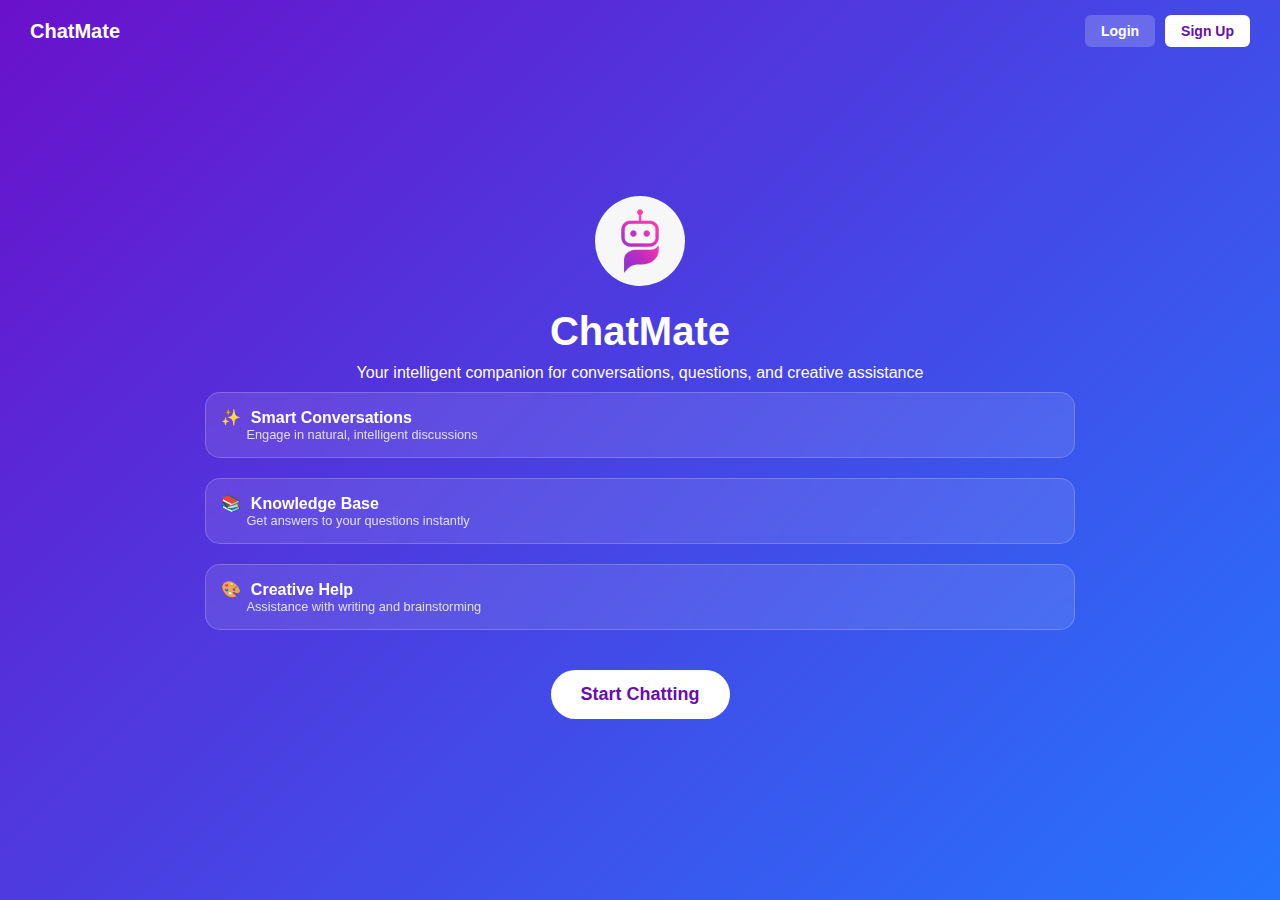
<file: index.html>
<!DOCTYPE html>
<html lang="en">
<head>
    <meta charset="UTF-8">
    <meta name="viewport" content="width=device-width, initial-scale=1.0">
    <title>AI Chat Assistant - Home</title>
    <link rel="stylesheet" href="home.css">
</head>
<body>
    <!-- Top Navbar -->
    <header class="navbar">
        <div class="logo">ChatMate</div>
        <div class="nav-buttons">
            <button id="loginBtn">Login</button>
            <button id="signupBtn" class="signup-btn">Sign Up</button>
        </div>
    </header>

    <!-- Main Content -->
    <div class="home-container">
        <div class="icon">
          <img src="logo.jpg">
        </div>
        <h1>ChatMate</h1>
        <p>Your intelligent companion for conversations, questions, and creative assistance</p>

        <div class="card">
            <button class="glass-button">
                ✨ <span>Smart Conversations</span>
                <p>Engage in natural, intelligent discussions</p>
            </button>
            <button class="glass-button">
                📚 <span>Knowledge Base</span>
                <p>Get answers to your questions instantly</p>
            </button>
            <button class="glass-button">
                🎨 <span>Creative Help</span>
                <p>Assistance with writing and brainstorming</p>
            </button>
        </div>

        <button id="startChatBtn" class="start-btn">Start Chatting</button>
    </div>

    <script>
        const loginBtn = document.getElementById("loginBtn");
        const signupBtn = document.getElementById("signupBtn");
        const startChatBtn = document.getElementById("startChatBtn");

        // Redirect to login page
        loginBtn.addEventListener("click", () => {
            window.location.href = "login.html";
        });

        // Signup redirects to login page (can later change to signup page)
        signupBtn.addEventListener("click", () => {
            window.location.href = "login.html";
        });

        // Start chatting -> login page
        startChatBtn.addEventListener("click", () => {
            window.location.href = "login.html";
        });
    </script>
</body>
</html>
</file>
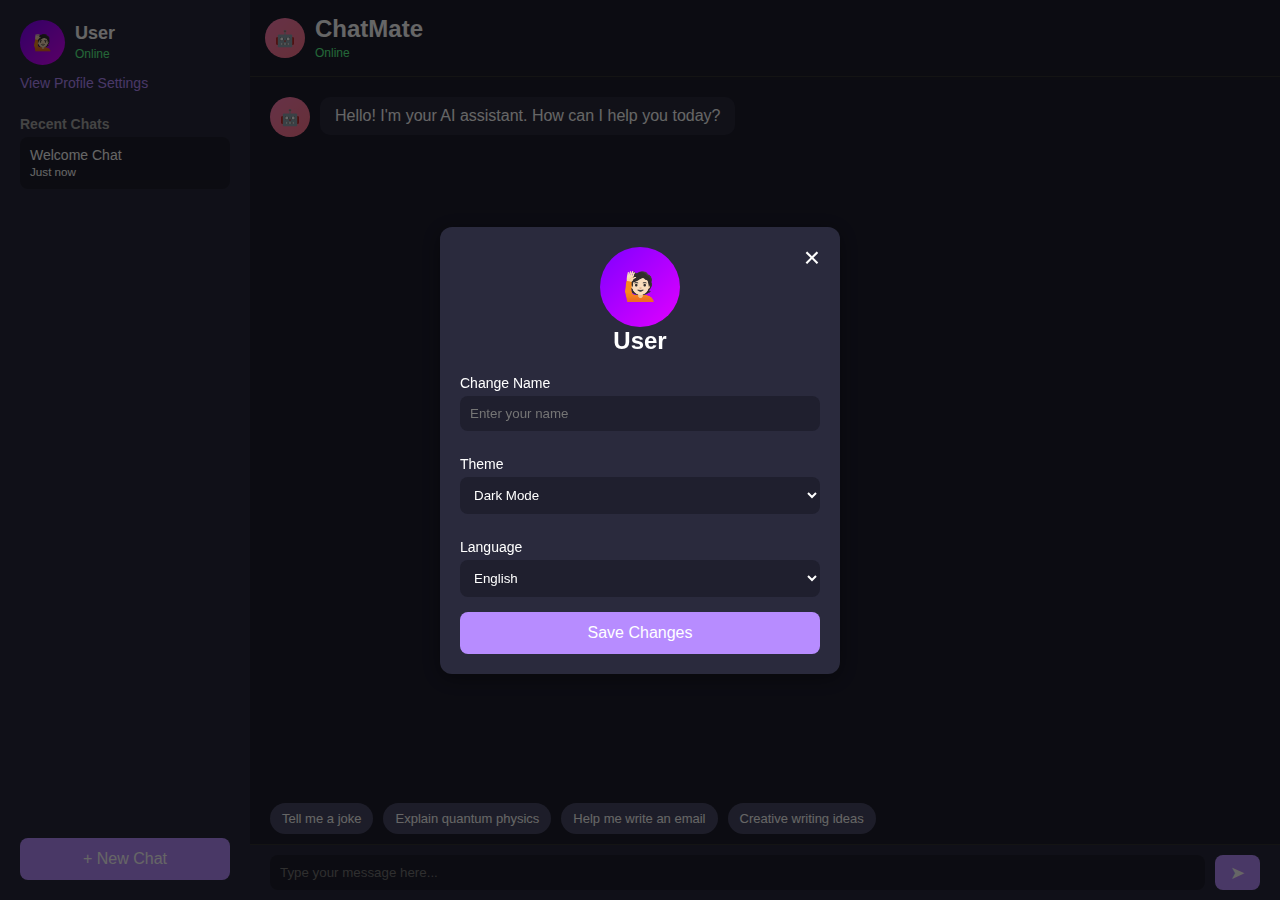
<file: chat.html>
<!DOCTYPE html>
<html lang="en">
<head>
    <meta charset="UTF-8">
    <meta name="viewport" content="width=device-width, initial-scale=1.0">
    <title>AI Chat Interface</title>
    <link rel="stylesheet" href="chat.css">
    <link rel="icon" type="image/jpeg" href="logo.jpg">

</head>
<body>
    <div class="container">
        <!-- Sidebar -->
        <aside class="sidebar">
            <div class="profile">
                <div class="avatar">🙋🏻</div>
                <div>
                    <h2>User</h2>
                    <span class="status">Online</span>
                </div>
            </div>
            <a href="#" class="profile-settings">View Profile Settings</a>
            <div class="recent-chats">
                <h3>Recent Chats</h3>
                <div class="chat-item">Welcome Chat<br><small>Just now</small></div>
            </div>
            <button class="new-chat">+ New Chat</button>
        </aside>

        <!-- Chat Section -->
        <main class="chat-section">
            <header class="chat-header">
                <div class="ai-info">
                    <div class="ai-avatar">🤖</div>
                    <div>
                        <h2>ChatMate</h2>
                        <span class="status">Online</span>
                    </div>
                </div>
            </header>
            <div class="chat-box" id="chatBox">
                <div class="message ai-message">
                    <div class="ai-avatar">🤖</div>
                    <p>Hello! I'm your AI assistant. How can I help you today?</p>
                </div>
            </div>
            <div class="suggestions">
                <button class="suggestion-btn">Tell me a joke</button>
                <button class="suggestion-btn">Explain quantum physics</button>
                <button class="suggestion-btn">Help me write an email</button>
                <button class="suggestion-btn">Creative writing ideas</button>
            </div>
            <div class="input-box">
                <input type="text" id="userInput" placeholder="Type your message here...">
                <button class="send-btn" id="sendBtn">➤</button>
            </div>
        </main>
    </div>

    <!-- Profile Modal -->
    <div class="modal" id="profileModal">
        <div class="modal-content">
            <span class="close-btn" id="closeModal">&times;</span>
            <div class="modal-header">
                <div class="avatar large">🙋🏻</div>
                <h2 id="profileName">User</h2>
            </div>
            <div class="modal-body">
                <label for="nameInput">Change Name</label>
                <input type="text" id="nameInput" placeholder="Enter your name">

                <label for="themeSelect">Theme</label>
                <select id="themeSelect">
                    <option value="dark">Dark Mode</option>
                    <option value="light">Light Mode</option>
                </select>

                <label for="languageSelect">Language</label>
                <select id="languageSelect">
                    <option>English</option>
                    <option>Spanish</option>
                    <option>French</option>
                    <option>German</option>
                </select>

                <button id="saveBtn">Save Changes</button>
            </div>
        </div>
    </div>

    <script src="script.js"></script>
</body>
</html>
</file>
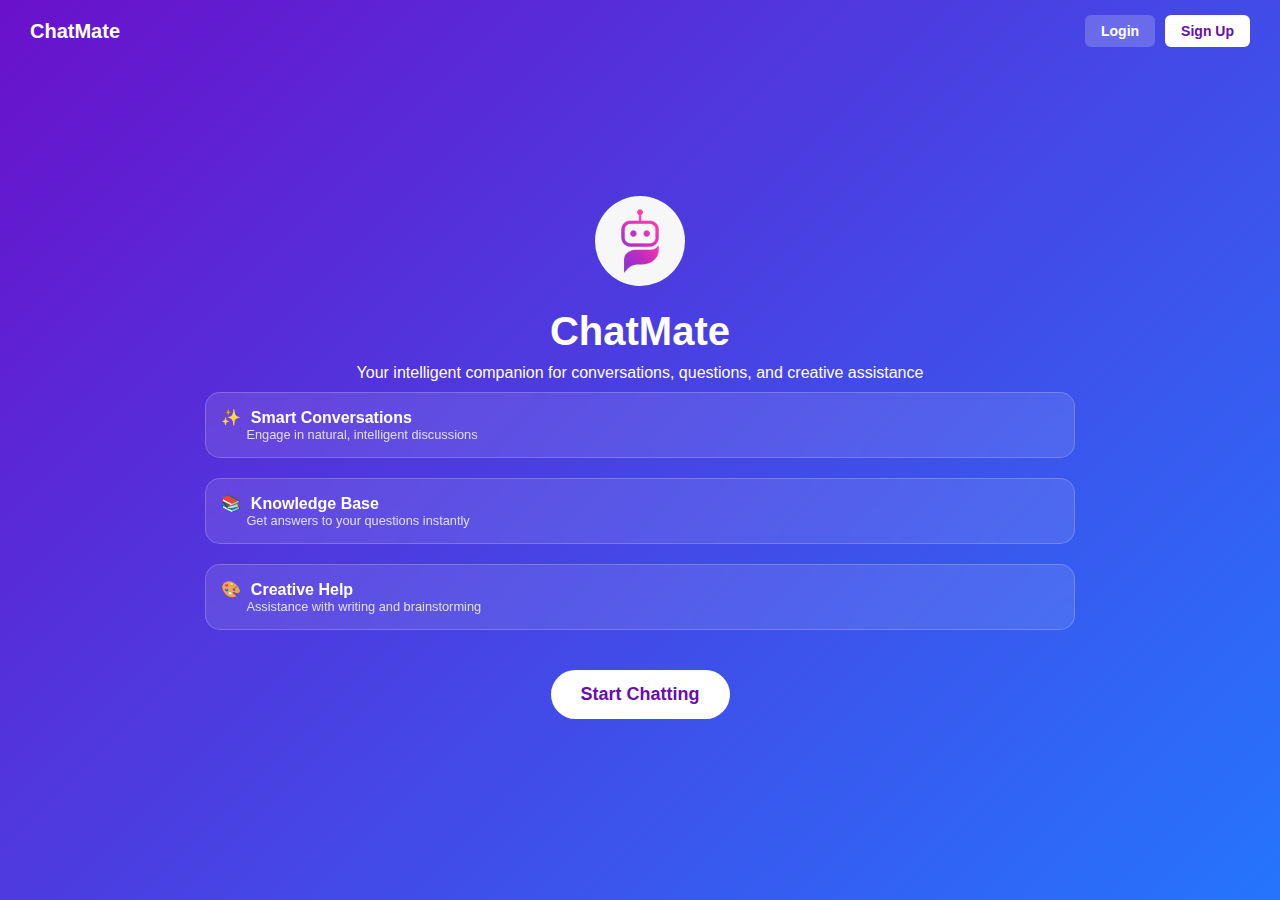
<file: home.html>
<!DOCTYPE html>
<html lang="en">
<head>
    <meta charset="UTF-8">
    <meta name="viewport" content="width=device-width, initial-scale=1.0">
    <title>AI Chat Assistant - Home</title>
    <link rel="stylesheet" href="home.css">
</head>
<body>
    <!-- Top Navbar -->
    <header class="navbar">
        <div class="logo">ChatMate</div>
        <div class="nav-buttons">
            <button id="loginBtn">Login</button>
            <button id="signupBtn" class="signup-btn">Sign Up</button>
        </div>
    </header>

    <!-- Main Content -->
    <div class="home-container">
        <div class="icon">
          <img src="logo.jpg">
        </div>
        <h1>ChatMate</h1>
        <p>Your intelligent companion for conversations, questions, and creative assistance</p>

        <div class="card">
            <button class="glass-button">
                ✨ <span>Smart Conversations</span>
                <p>Engage in natural, intelligent discussions</p>
            </button>
            <button class="glass-button">
                📚 <span>Knowledge Base</span>
                <p>Get answers to your questions instantly</p>
            </button>
            <button class="glass-button">
                🎨 <span>Creative Help</span>
                <p>Assistance with writing and brainstorming</p>
            </button>
        </div>

        <button id="startChatBtn" class="start-btn">Start Chatting</button>
    </div>

    <script>
        const loginBtn = document.getElementById("loginBtn");
        const signupBtn = document.getElementById("signupBtn");
        const startChatBtn = document.getElementById("startChatBtn");

        // Redirect to login page
        loginBtn.addEventListener("click", () => {
            window.location.href = "login.html";
        });

        // Signup redirects to login page (can later change to signup page)
        signupBtn.addEventListener("click", () => {
            window.location.href = "login.html";
        });

        // Start chatting -> login page
        startChatBtn.addEventListener("click", () => {
            window.location.href = "login.html";
        });
    </script>
</body>
</html>
</file>
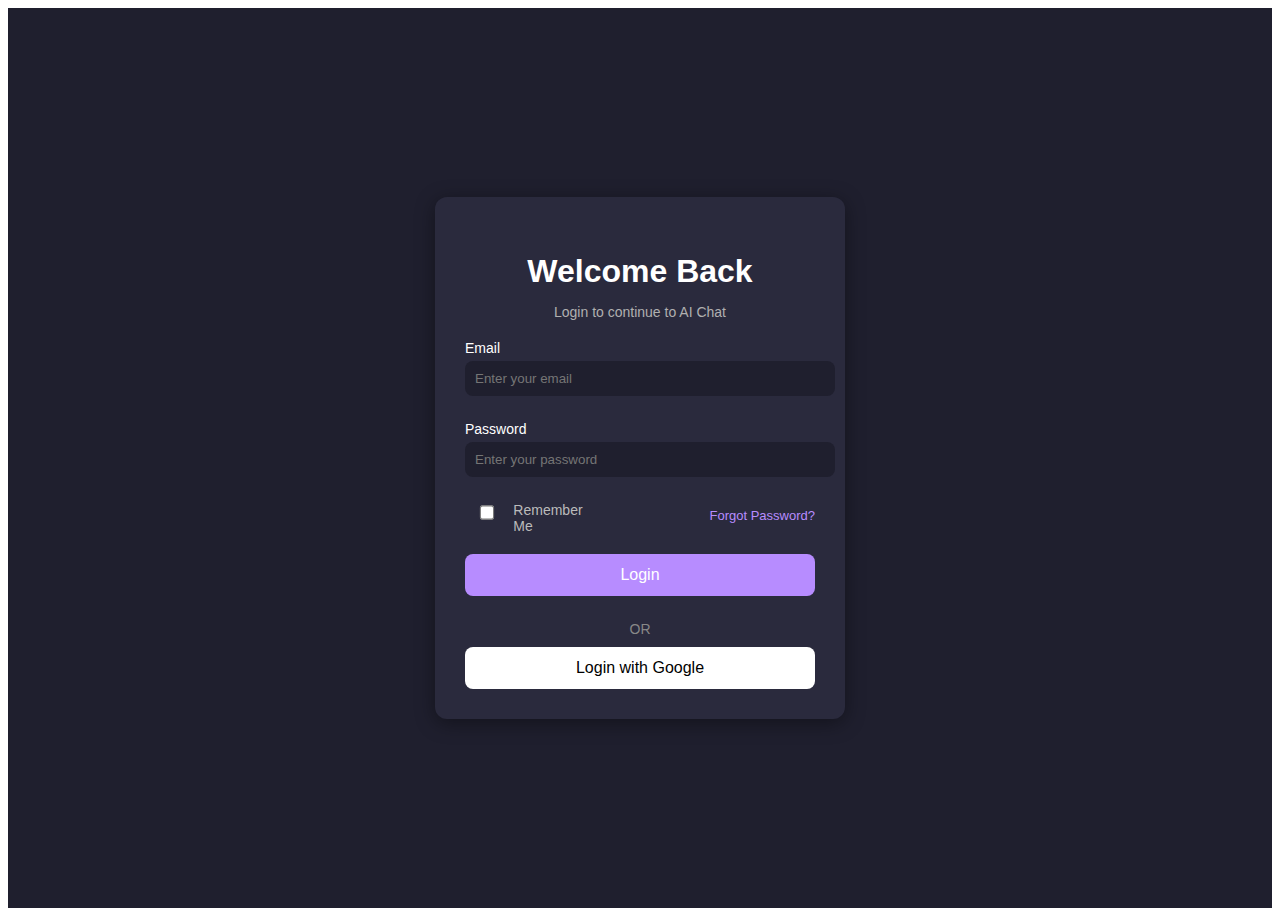
<file: login.html>
<!DOCTYPE html>
<html lang="en">
<head>
    <meta charset="UTF-8">
    <meta name="viewport" content="width=device-width, initial-scale=1.0">
    <title>Login</title>
    <link rel="stylesheet" href="login.css">
    <link rel="icon" type="image/jpeg" href="logo.jpg">

</head>
<body>
    <div class="login-container">
        <div class="login-box">
            <h2>Welcome Back</h2>
            <p>Login to continue to AI Chat</p>

            <label for="email">Email</label>
            <input type="email" id="email" placeholder="Enter your email">

            <label for="password">Password</label>
            <input type="password" id="password" placeholder="Enter your password">

            <div class="login-options">
                <label>
                    <input type="checkbox" id="rememberMe"> Remember Me
                </label>
                <a href="#" id="forgotPassword">Forgot Password?</a>
            </div>

            <button id="loginBtn" class="login-btn">Login</button>

            <div class="divider">OR</div>

            <button id="googleBtn" class="google-btn">Login with Google</button>
        </div>
    </div>

    <script>
        const loginBtn = document.getElementById("loginBtn");
        const googleBtn = document.getElementById("googleBtn");
        const rememberMe = document.getElementById("rememberMe");
        const forgotPassword = document.getElementById("forgotPassword");

        // Load saved email if Remember Me was used
        document.addEventListener("DOMContentLoaded", () => {
            const savedEmail = localStorage.getItem("savedEmail");
            if (savedEmail) {
                document.getElementById("email").value = savedEmail;
                rememberMe.checked = true;
            }
        });

        // Login Button
        loginBtn.addEventListener("click", () => {
            const email = document.getElementById("email").value.trim();
            const password = document.getElementById("password").value.trim();

            if (email && password) {
                if (rememberMe.checked) {
                    localStorage.setItem("savedEmail", email);
                } else {
                    localStorage.removeItem("savedEmail");
                }
                window.location.href = "chat.html"; // Redirect after login
            } else {
                alert("Please enter both email and password!");
            }
        });

        // Google Login Simulation
        googleBtn.addEventListener("click", () => {
            alert("Google login simulated!");
            window.location.href = "chat.html";
        });

        // Forgot Password (dummy action)
        forgotPassword.addEventListener("click", (e) => {
            e.preventDefault();
            const email = document.getElementById("email").value.trim();
            if (email) {
                alert(`A password reset link has been sent to ${email}`);
            } else {
                alert("Please enter your email first!");
            }
        });
    </script>
</body>
</html>
</file>
<file: home.css>
* {
  margin: 0;
  padding: 0;
  box-sizing: border-box;
  font-family: "Poppins", sans-serif;
}

body {
  height: 100vh;
  display: flex;
  justify-content: center;
  align-items: center;
  background: linear-gradient(135deg, #6a11cb 0%, #2575fc 100%);
  color: white;
  text-align: center;
}

/* Container */
.container {
  max-width: 500px;
  padding: 20px;
}

/* Icon */
.icon-wrapper {
  margin-bottom: 15px;
}
.icon {
  background: rgba(255, 255, 255, 0);
  padding: 15px;
  border-radius: 50%;
  font-size: 2rem;
  display: inline-block;
}

/* Title */
h1 {
  font-size: 2.5rem;
  margin-bottom: 10px;
}

.subtitle {
  font-size: 1rem;
  opacity: 0.9;
  margin-bottom: 30px;
}

/* Glass Buttons */
.glass-button {
  width: 100%;
  background: rgba(255, 255, 255, 0.1);
  backdrop-filter: blur(10px);
  border: 1px solid rgba(255, 255, 255, 0.2);
  border-radius: 15px;
  padding: 15px;
  margin: 10px 0;
  color: white;
  text-align: left;
  font-size: 1rem;
  cursor: pointer;
  transition: transform 0.2s ease-in-out;
}

.glass-button span {
  font-weight: bold;
  margin-left: 5px;
}

.glass-button p {
  font-size: 0.8rem;
  opacity: 0.8;
  margin-left: 25px;
}

.glass-button:hover {
  transform: scale(1.05);
}

/* Start Button */
.start-btn {
  background: white;
  color: #6a11cb;
  border: none;
  padding: 12px 30px;
  border-radius: 30px;
  font-weight: bold;
  margin-top: 20px;
  cursor: pointer;
  font-size: 1rem;
  transition: transform 0.2s ease-in-out;
}

.start-btn:hover {
  transform: scale(1.1);
}

/*Responsive */
@media (max-width: 600px) {
  h1 {
    font-size: 2rem;
  }
  .glass-button {
    font-size: 0.9rem;
  }
}

img {
  width: 90px;
  height: 90px;
  border-radius: 50px;
}

/* Navbar */
.navbar {
    display: flex;
    justify-content: space-between;
    align-items: center;
    padding: 15px 30px;
    position: absolute;
    top: 0;
    left: 0;
    width: 100%;
    background: transparent;
}

.logo {
    font-size: 20px;
    font-weight: bold;
    color: white;
}

.nav-buttons {
    display: flex;
    gap: 10px;
}

.nav-buttons button {
    padding: 8px 16px;
    border: none;
    border-radius: 6px;
    cursor: pointer;
    font-size: 14px;
    font-weight: bold;
    transition: 0.3s;
}

#loginBtn {
    background: rgba(255, 255, 255, 0.2);
    color: white;
}

#loginBtn:hover {
    background: rgba(255, 255, 255, 0.4);
}

.signup-btn {
    background: #ffffff;
    color: #6a0dad;
}

.signup-btn:hover {
    background: #e0d4f7;
}

/* Start Chat Button */
.start-btn {
    margin-top: 30px;
    padding: 14px 30px;
    font-size: 18px;
    border: none;
    border-radius: 30px;
    background: white;
    color: #6a0dad;
    cursor: pointer;
    transition: 0.3s;
}

.start-btn:hover {
    background: #e0d4f7;
}
</file>
<file: chat.css>
* {
    margin: 0;
    padding: 0;
    box-sizing: border-box;
    font-family: Arial, sans-serif;
}

body {
    background: #1e1e2f;
    color: white;
}

.container {
    display: flex;
    height: 100vh;
}

/* Sidebar */
.sidebar {
    width: 250px;
    background: #2a2a3d;
    display: flex;
    flex-direction: column;
    padding: 20px;
}

.profile {
    display: flex;
    align-items: center;
    gap: 10px;
}

.avatar {
    background: linear-gradient(135deg, #7f00ff, #e100ff);
    width: 45px;
    height: 45px;
    border-radius: 50%;
    display: flex;
    justify-content: center;
    align-items: center;
    font-weight: bold;
}

.profile h2 {
    font-size: 18px;
}

.status {
    color: #5cff8d;
    font-size: 12px;
}

.profile-settings {
    margin: 10px 0;
    color: #b78cff;
    text-decoration: none;
    font-size: 14px;
}

.recent-chats h3 {
    margin: 15px 0 5px;
    font-size: 14px;
    color: #aaa;
}

.chat-item {
    background: #1f1f2e;
    padding: 10px;
    border-radius: 8px;
    margin-bottom: 10px;
    font-size: 14px;
}

.new-chat {
    margin-top: auto;
    background: #b78cff;
    border: none;
    color: white;
    padding: 12px;
    border-radius: 8px;
    cursor: pointer;
    font-size: 16px;
}

/* Chat Section */
.chat-section {
    flex: 1;
    display: flex;
    flex-direction: column;
    background: #1e1e2f;
}

.chat-header {
    padding: 15px;
    display: flex;
    justify-content: space-between;
    align-items: center;
    border-bottom: 1px solid #333;
}

.ai-info {
    display: flex;
    align-items: center;
    gap: 10px;
}

.ai-avatar {
    background: linear-gradient(135deg, #ff7eb3, #ff758c);
    width: 40px;
    height: 40px;
    border-radius: 50%;
    display: flex;
    justify-content: center;
    align-items: center;
}

.chat-box {
    flex: 1;
    padding: 20px;
    overflow-y: auto;
}

.message {
    display: flex;
    align-items: flex-start;
    gap: 10px;
    margin-bottom: 15px;
}

.ai-message p {
    background: #2b2b3c;
    padding: 10px 15px;
    border-radius: 10px;
    max-width: 70%;
}

/* Suggestions */
.suggestions {
    display: flex;
    gap: 10px;
    padding: 10px 20px;
}

.suggestions button {
    background: #4a4a66;
    color: white;
    border: none;
    padding: 8px 12px;
    border-radius: 20px;
    cursor: pointer;
    font-size: 13px;
}

/* Input Box */
.input-box {
    display: flex;
    padding: 10px 20px;
    border-top: 1px solid #333;
    background: #2a2a3d;
}

.input-box input {
    flex: 1;
    padding: 10px;
    border: none;
    outline: none;
    border-radius: 8px;
    margin-right: 10px;
    background: #1f1f2e;
    color: white;
}

.send-btn {
    background: #b78cff;
    border: none;
    color: white;
    font-size: 18px;
    width: 45px;
    border-radius: 8px;
    cursor: pointer;
}

/* User Message Styling */
.user-message {
    display: flex;
    align-items: flex-start;
    gap: 10px;
    margin-bottom: 15px;
    justify-content: flex-end;
}

.user-message p {
    background: #7f5cff;
    padding: 10px 15px;
    border-radius: 10px;
    max-width: 70%;
    color: white;
}

.user-message .avatar.small {
    background: linear-gradient(135deg, #7f00ff, #e100ff);
    width: 35px;
    height: 35px;
    border-radius: 50%;
    display: flex;
    justify-content: center;
    align-items: center;
    font-weight: bold;
}

/* AI Message Styling (kept same but clearer) */
.ai-message {
    display: flex;
    align-items: flex-start;
    gap: 10px;
    margin-bottom: 15px;
}

.ai-message p {
    background: #2b2b3c;
    padding: 10px 15px;
    border-radius: 10px;
    max-width: 70%;
}

/* Modal Background */
.modal {
    display: none;
    position: fixed;
    z-index: 100;
    left: 0;
    top: 0;
    width: 100%;
    height: 100%;
    background-color: rgba(0,0,0,0.6);
    display: flex;
    justify-content: center;
    align-items: center;
}

/* Modal Box */
.modal-content {
    background: #2a2a3d;
    color: white;
    width: 400px;
    border-radius: 12px;
    padding: 20px;
    position: relative;
    box-shadow: 0 4px 20px rgba(0,0,0,0.4);
}

/* Close Button */
.close-btn {
    position: absolute;
    top: 15px;
    right: 20px;
    font-size: 28px;
    cursor: pointer;
}

/* Modal Header */
.modal-header {
    text-align: center;
    margin-bottom: 20px;
}

.avatar.large {
    background: linear-gradient(135deg, #7f00ff, #e100ff);
    width: 80px;
    height: 80px;
    border-radius: 50%;
    margin: auto;
    display: flex;
    justify-content: center;
    align-items: center;
    font-size: 28px;
    font-weight: bold;
}

/* Modal Body */
.modal-body label {
    display: block;
    margin: 10px 0 5px;
    font-size: 14px;
}

.modal-body input,
.modal-body select {
    width: 100%;
    padding: 10px;
    border: none;
    border-radius: 8px;
    margin-bottom: 15px;
    background: #1f1f2e;
    color: white;
}

.modal-body button {
    width: 100%;
    padding: 12px;
    background: #b78cff;
    color: white;
    border: none;
    border-radius: 8px;
    cursor: pointer;
    font-size: 16px;
}
</file>
<file: login.css>
/* Login Page Styling */
* {
    font-family: "Poppins", sans-serif;
}

.login-container {
    display: flex;
    justify-content: center;
    align-items: center;
    height: 100vh;
    background: #1f1f2e;
}

.login-box {
    background: #2a2a3d;
    padding: 30px;
    border-radius: 12px;
    width: 350px;
    text-align: center;
    box-shadow: 0 4px 20px rgba(0, 0, 0, 0.4);
    color: white;
}

.login-box h2 {
    margin-bottom: 10px;
}

.login-box p {
    color: #b0b0b0;
    margin-bottom: 20px;
    font-size: 14px;
}

.login-box label {
    display: block;
    text-align: left;
    margin: 10px 0 5px;
    font-size: 14px;
}

.login-box input {
    width: 100%;
    padding: 10px;
    border: none;
    border-radius: 8px;
    margin-bottom: 15px;
    background: #1f1f2e;
    color: white;
}

.login-btn {
    width: 100%;
    padding: 12px;
    background: #b78cff;
    color: white;
    border: none;
    border-radius: 8px;
    cursor: pointer;
    font-size: 16px;
    margin-bottom: 15px;
}

.divider {
    margin: 10px 0;
    color: #888;
    font-size: 14px;
}

.google-btn {
    width: 100%;
    padding: 12px;
    background: #ffffff;
    color: #000;
    border: none;
    border-radius: 8px;
    cursor: pointer;
    font-size: 16px;
}

/* Login Options (Remember Me + Forgot Password) */
.login-options {
    display: flex;
    justify-content: space-between;
    align-items: center;
    margin-bottom: 15px;
    font-size: 13px;
    color: #bbb;
}

.login-options label {
    display: flex;
    align-items: center;
    gap: 5px;
    cursor: pointer;
}

.login-options input[type="checkbox"] {
    transform: scale(1.1);
    cursor: pointer;
}

.login-options a {
    color: #b78cff;
    text-decoration: none;
    font-size: 13px;
}

.login-options a:hover {
    text-decoration: underline;
}

h2 {
    font-size: 2rem;
    margin-bottom: 10px;
}
</file>
